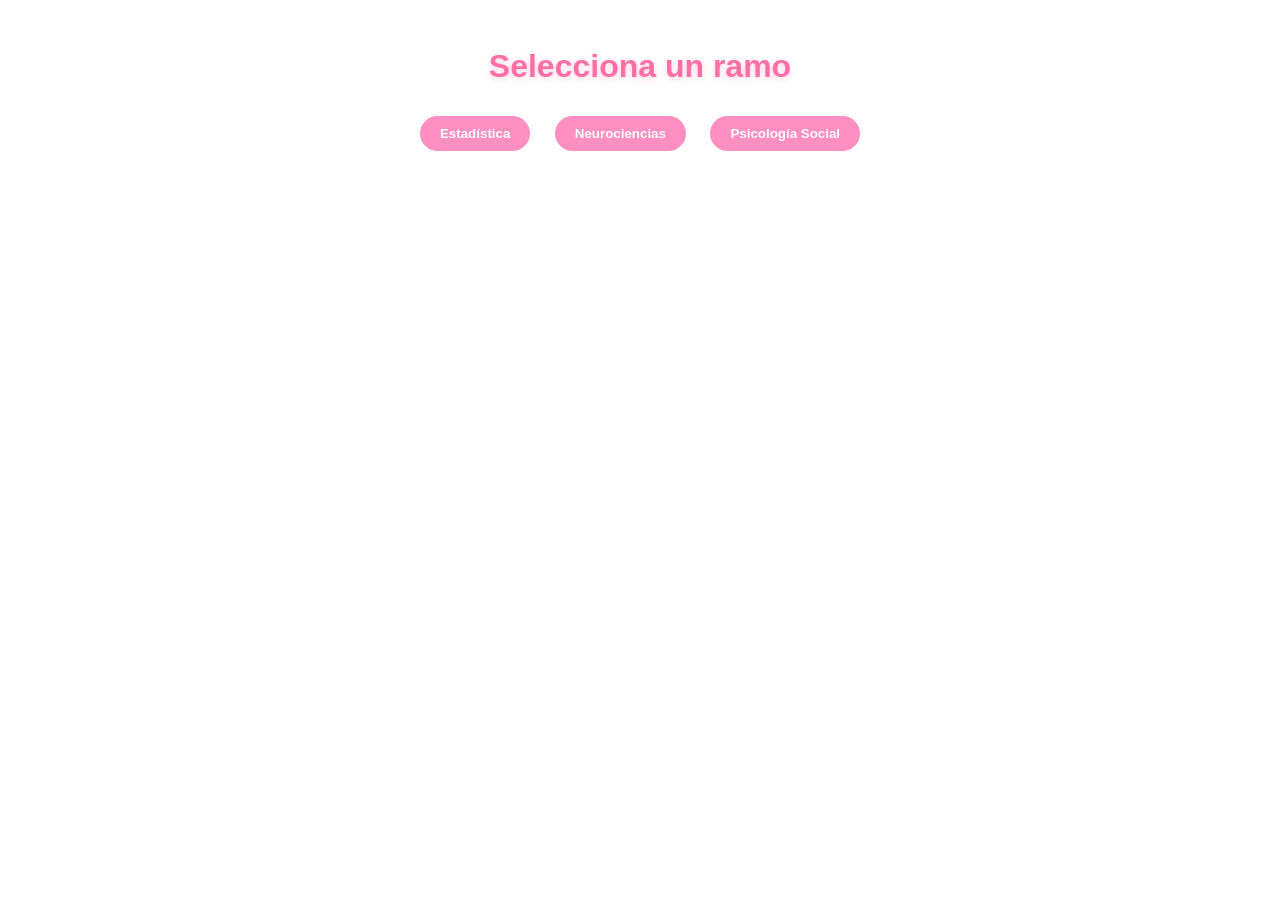
<file: index.html>
<link rel="stylesheet" href="style.css">
<!DOCTYPE html>
<html>
<head>
  <title>Mis Ramos</title>
</head>
<body>
  <div class="sun"></div>
  <h1>Selecciona un ramo</h1>

  <button onclick="ir('estadistica.html')">Estadística</button>
  <button onclick="ir('neuro.html')">Neurociencias</button>
  <button onclick="ir('social.html')">Psicología Social</button>

<script>
function ir(pagina) {
  window.location.href = pagina;
}
</script>
</body>
</html>
</file>
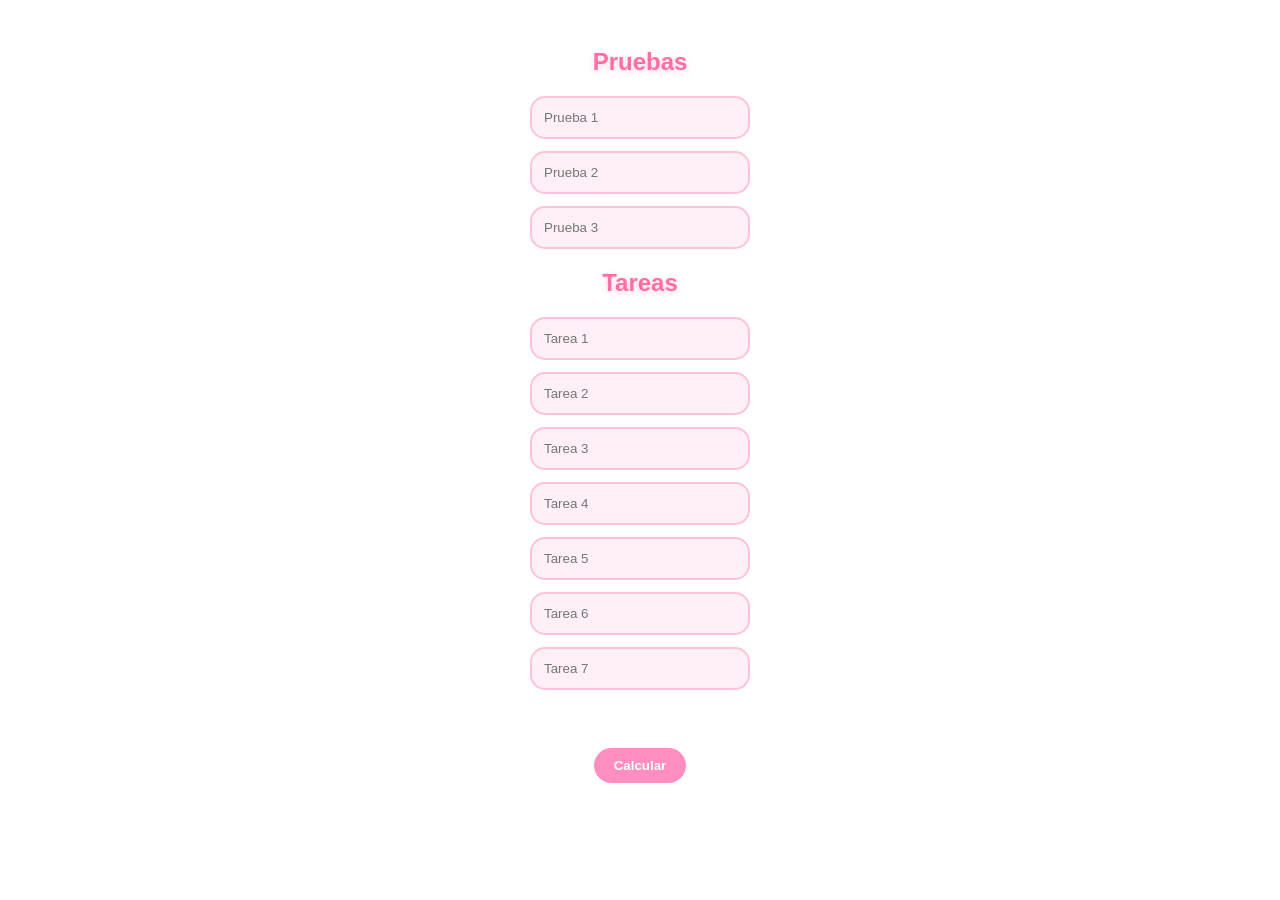
<file: estadistica.html>
<link rel="stylesheet" href="style.css">
<!DOCTYPE html>
<html>
<body>
  <div class="sun"></div>
  <h2>Pruebas</h2>
  <input id="p1" placeholder="Prueba 1">
  <input id="p2" placeholder="Prueba 2">
  <input id="p3" placeholder="Prueba 3">

  <h2>Tareas</h2>
  <input id="t1" placeholder="Tarea 1">
  <input id="t2" placeholder="Tarea 2">
  <input id="t3" placeholder="Tarea 3">
  <input id="t4" placeholder="Tarea 4">
  <input id="t5" placeholder="Tarea 5">
  <input id="t6" placeholder="Tarea 6">
  <input id="t7" placeholder="Tarea 7">

  <br><br>
  <button onclick="calcular()">Calcular</button>

  <h3 id="resultado"></h3>
  <h4 id="progreso"></h4>

<script>
function calcular() {
  let pruebas = [p1.value, p2.value, p3.value];
  let tareas = [t1.value, t2.value, t3.value, t4.value, t5.value, t6.value, t7.value];

  let pesoPrueba = 0.7 / 3;
  let pesoTarea = 0.3 / 7;

  let suma = 0;
  let pesoUsado = 0;

  pruebas.forEach(n => {
    if (n !== "") {
      suma += n * pesoPrueba;
      pesoUsado += pesoPrueba;
    }
  });

  tareas.forEach(n => {
    if (n !== "") {
      suma += n * pesoTarea;
      pesoUsado += pesoTarea;
    }
  });

  let promedioActual = suma / pesoUsado;
  let avance = pesoUsado * 100;

  resultado.innerText = "Promedio actual: " + promedioActual.toFixed(2);
  progreso.innerText = "Has completado: " + avance.toFixed(1) + "% del curso";
}
</script>
</body>
</html>
</file>
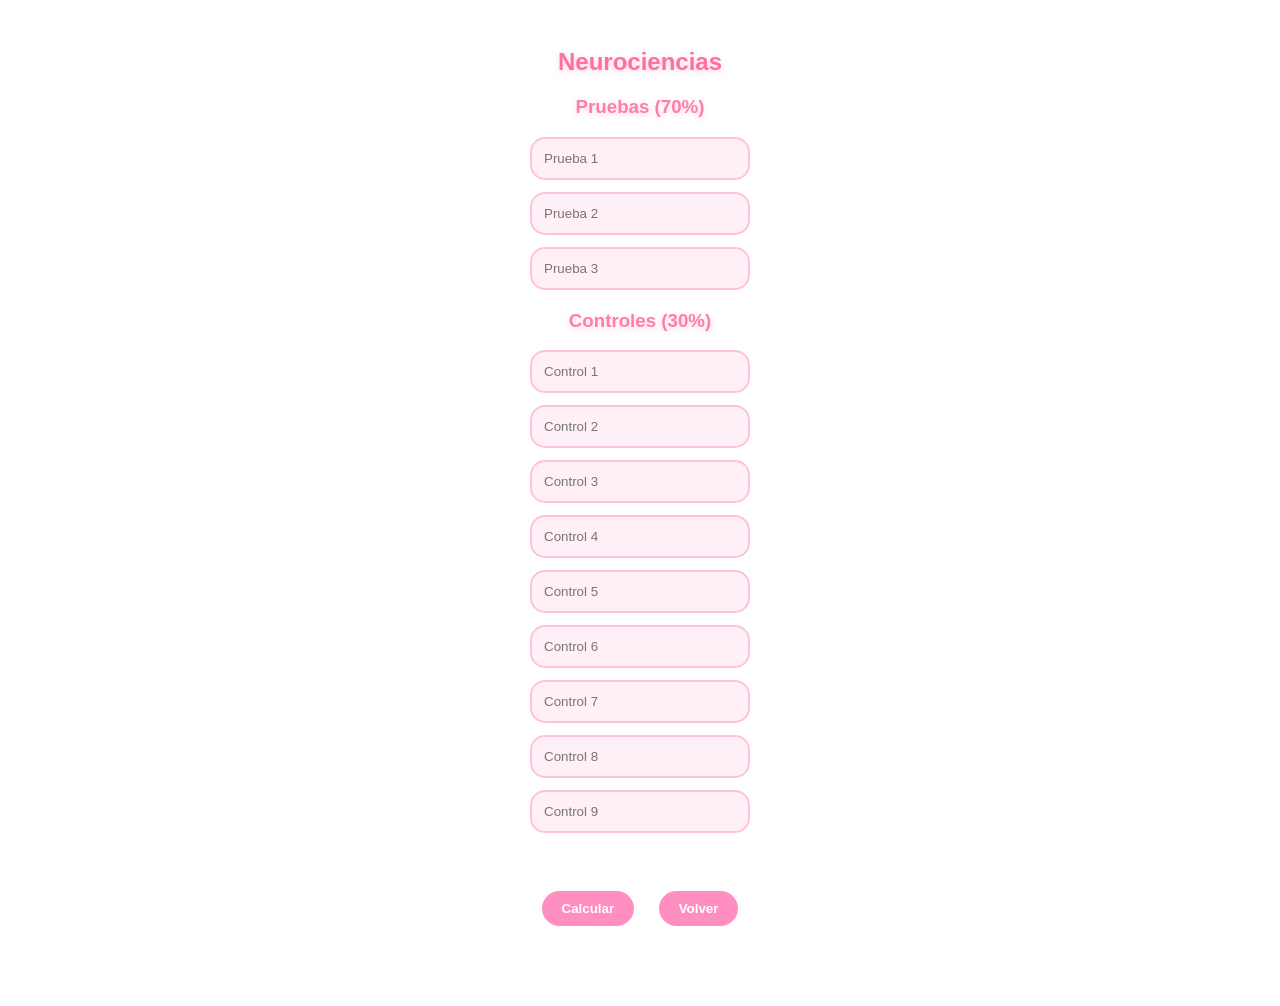
<file: neuro.html>
<link rel="stylesheet" href="style.css">
<!DOCTYPE html>
<html>
<head>
  <title>Neurociencias</title>
</head>
<body>
  <div class="sun"></div>
  <h2>Neurociencias</h2>

  <h3>Pruebas (70%)</h3>
  <input id="p1" placeholder="Prueba 1">
  <input id="p2" placeholder="Prueba 2">
  <input id="p3" placeholder="Prueba 3">

  <h3>Controles (30%)</h3>
  <input id="c1" placeholder="Control 1">
  <input id="c2" placeholder="Control 2">
  <input id="c3" placeholder="Control 3">
  <input id="c4" placeholder="Control 4">
  <input id="c5" placeholder="Control 5">
  <input id="c6" placeholder="Control 6">
  <input id="c7" placeholder="Control 7">
  <input id="c8" placeholder="Control 8">
  <input id="c9" placeholder="Control 9">

  <br><br>
  <button onclick="calcular()">Calcular</button>
  <button onclick="window.location.href='index.html'">Volver</button>

  <h3 id="resultado"></h3>
  <h4 id="progreso"></h4>

<script>
function calcular() {
  let suma = 0;
  let pesoUsado = 0;

  let pesoPrueba = 0.7 / 3;
  let pesoControl = 0.3 / 9;

  let pruebas = [p1.value, p2.value, p3.value];
  let controles = [c1.value, c2.value, c3.value, c4.value, c5.value, c6.value, c7.value, c8.value, c9.value];

  pruebas.forEach(n => {
    if (n !== "") {
      suma += n * pesoPrueba;
      pesoUsado += pesoPrueba;
    }
  });

  controles.forEach(n => {
    if (n !== "") {
      suma += n * pesoControl;
      pesoUsado += pesoControl;
    }
  });

  let promedio = suma / pesoUsado;
  let avance = pesoUsado * 100;

  resultado.innerText = "Promedio actual: " + promedio.toFixed(2);
  progreso.innerText = "Completado: " + avance.toFixed(1) + "%";
}
</script>
</body>
</html>
</file>
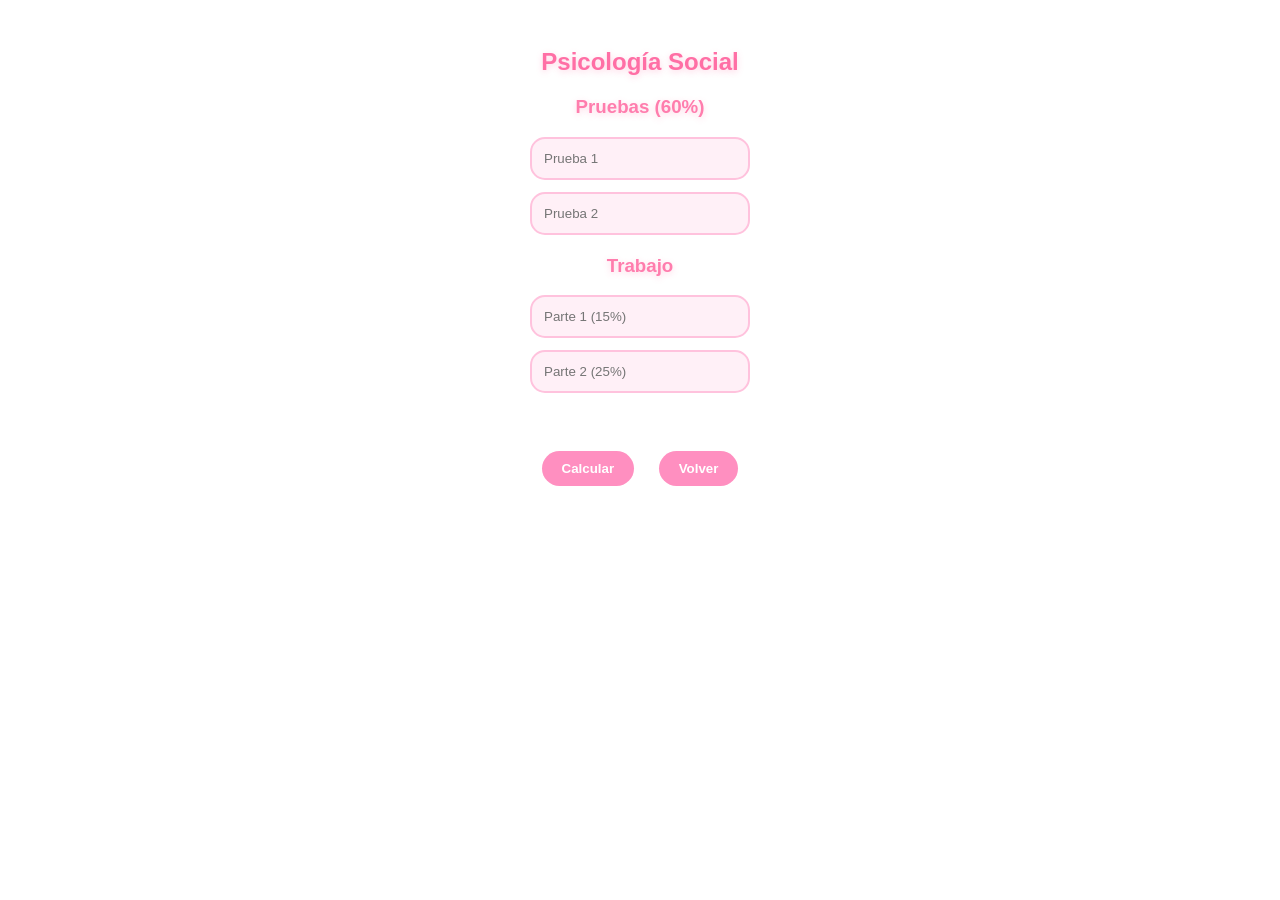
<file: social.html>
<link rel="stylesheet" href="style.css">
<!DOCTYPE html>
<html>
<head>
  <title>Psicología Social</title>
</head>
<body>
  <div class="sun"></div>
  <h2>Psicología Social</h2>

  <h3>Pruebas (60%)</h3>
  <input id="p1" placeholder="Prueba 1">
  <input id="p2" placeholder="Prueba 2">

  <h3>Trabajo</h3>
  <input id="t1" placeholder="Parte 1 (15%)">
  <input id="t2" placeholder="Parte 2 (25%)">

  <br><br>
  <button onclick="calcular()">Calcular</button>
  <button onclick="window.location.href='index.html'">Volver</button>

  <h3 id="resultado"></h3>
  <h4 id="progreso"></h4>

<script>
function calcular() {
  let suma = 0;
  let pesoUsado = 0;

  // pruebas (60% total → 30% cada una)
  if (p1.value !== "") {
    suma += p1.value * 0.3;
    pesoUsado += 0.3;
  }
  if (p2.value !== "") {
    suma += p2.value * 0.3;
    pesoUsado += 0.3;
  }

  // trabajo
  if (t1.value !== "") {
    suma += t1.value * 0.15;
    pesoUsado += 0.15;
  }
  if (t2.value !== "") {
    suma += t2.value * 0.25;
    pesoUsado += 0.25;
  }

  let promedio = suma / pesoUsado;
  let avance = pesoUsado * 100;

  resultado.innerText = "Promedio actual: " + promedio.toFixed(2);
  progreso.innerText = "Completado: " + avance.toFixed(1) + "%";
}
</script>
</body>
</html>
</file>
<file: style.css>
body {
  font-family: 'Segoe UI', sans-serif;
  background: url("https://wallpapercave.com/wp/wp12901065.jpg");
  background-size: cover;
  background-position: center;
  background-attachment: fixed;
  k
  color: #5a3d4d;
  text-align: center;
  padding: 40px;
}

/* títulos cute */
h1, h2, h3 {
  color: #ff6fa5;
  text-shadow: 0 2px 6px rgba(255, 111, 165, 0.3);
}

/* cajitas suaves */
input {
  display: block;
  margin: 12px auto;
  padding: 12px;
  width: 220px;
  border-radius: 15px;
  border: 2px solid #ffc2dd;
  background: #fff0f7;
  color: #5a3d4d;
  outline: none;
  transition: 0.2s;
}

input:focus {
  border-color: #ff8fc0;
  box-shadow: 0 0 8px rgba(255, 143, 192, 0.5);
}

/* botones cute */
button {
  margin: 10px;
  padding: 10px 20px;
  border-radius: 999px;
  border: none;
  background: #ff8fc0;
  color: white;
  font-weight: 600;
  cursor: pointer;
  transition: 0.2s;
}

button:hover {
  background: #ff6fa5;
  transform: scale(1.05);
}

/* resultados */
h3, h4 {
  margin-top: 20px;
  opacity: 0.9;
}
</file>
